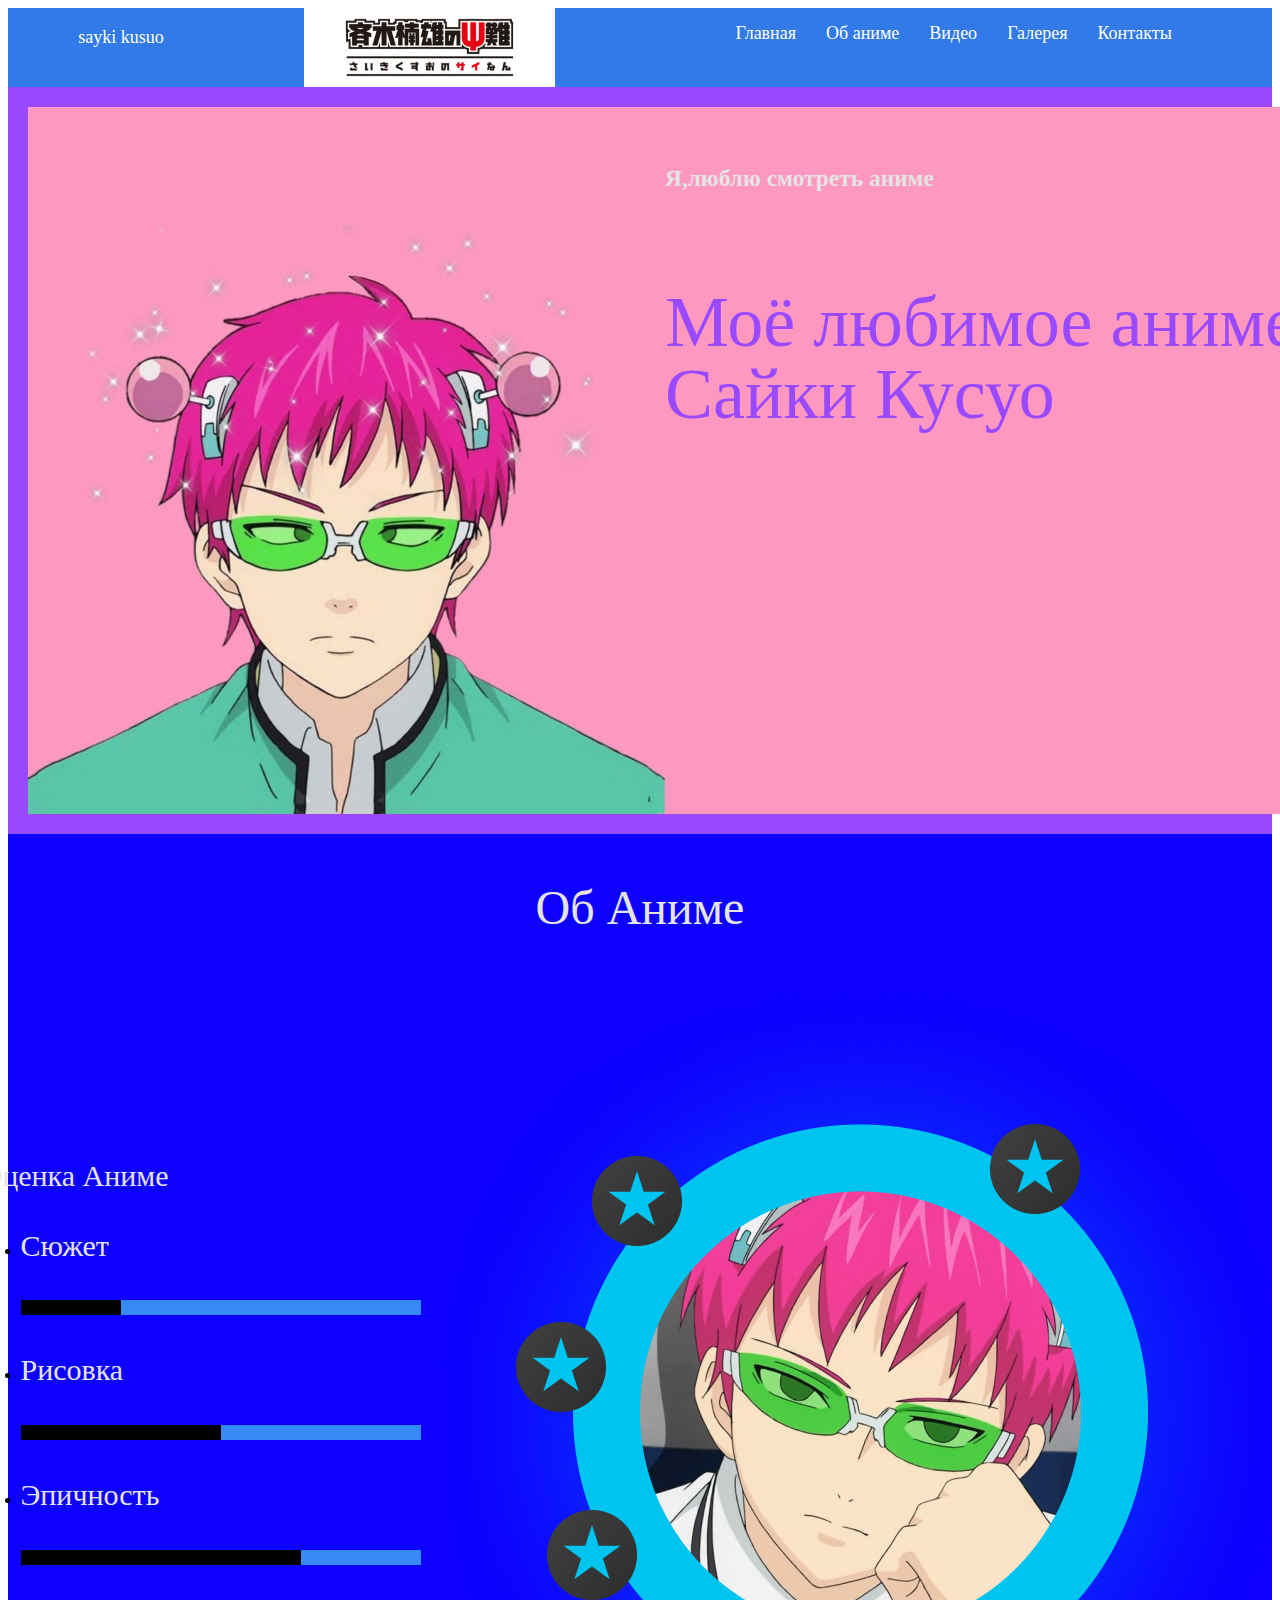
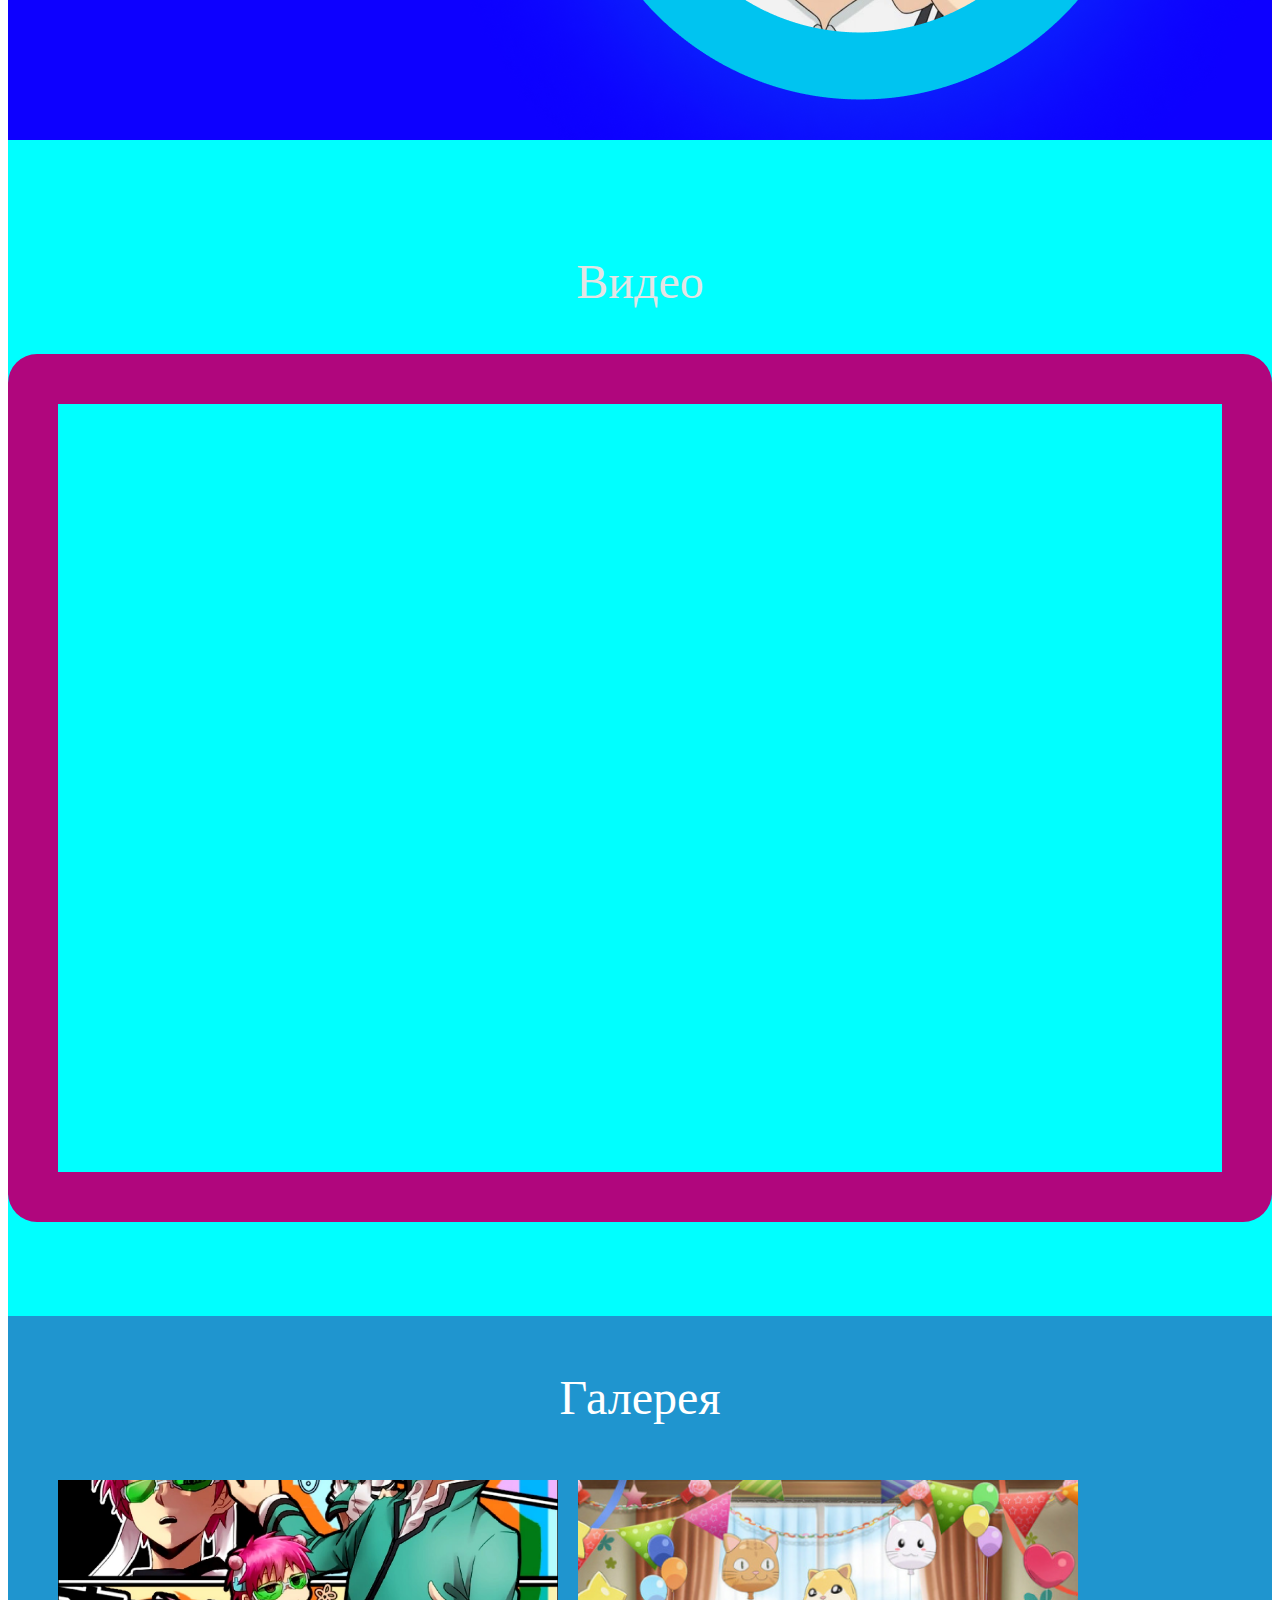
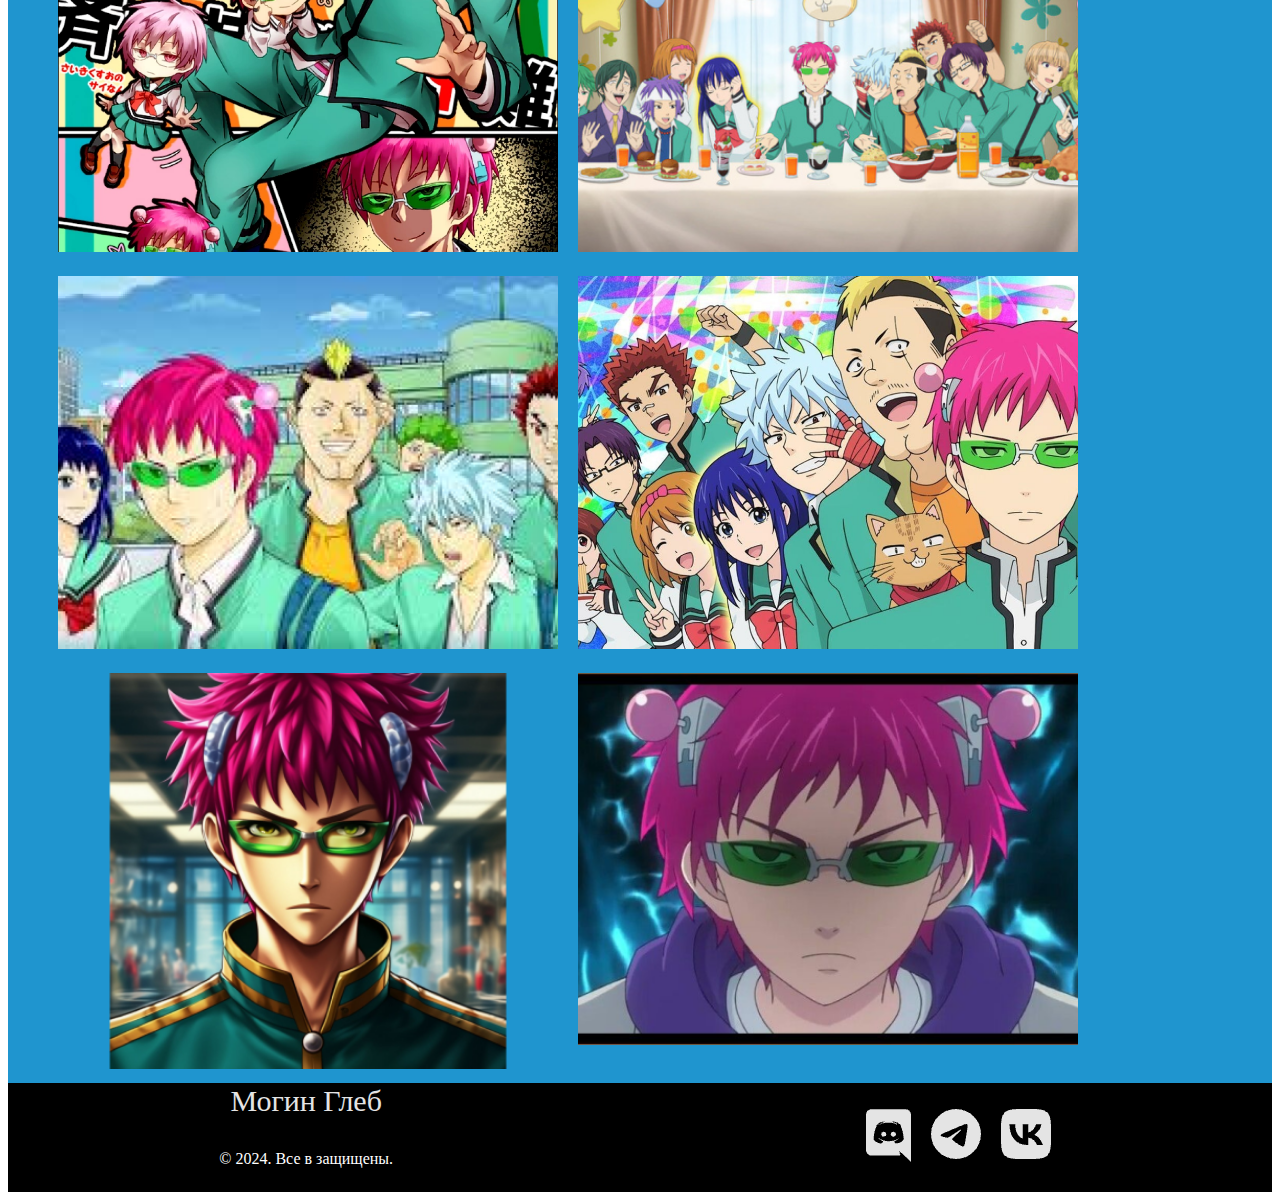
<file: index.html>
<!DOCTYPE html>
<html lang="ru">
<head>
    <meta charset="UTF-8">
    <meta name="viewport" content="width=device-width, initial-scale=1.0">
    <title>Моё любимое аниме</title>
    <script src="https://ajax.googleapis.com/ajax/libs/jquery/3.1.1/jquery.min.js"></script>
    <link rel="stylesheet" type="text/css" href="https://wsxzaq127.github.io/style.css">
    <link rel="stylesheet" href="css/style.css">
</head>
<body>
    <header class="header">
        <div class="conteiner conteiner__header">
        <h3 class="header__title">
            sayki kusuo
        </h3>
    <img src="img/img.png">
    <nav class="nav">
    <ul class="nav__list" >
        <li class="nav__item nav__item_blue">
            Главная
        </li>
        <li class="nav__item">
            Об аниме
        </li>
        <li class="nav__item">
            Видео
        </li>
        <li class="nav__item">
            Галерея
        </li>
        <li class="nav__item">
            Контакты
        </li>
        
    </ul>
    </nav>
    </div>

    </header>
    <main>
        <section class="hero-block">
            <div class="conteiner conteiner__hero-block">
                <div class="hero-block__content">
                    <img src="img/1.png"alt="фото">
                    <div class="hero-block__info">
                        <h3 class="hero-block__title">
                            Я,люблю смотреть аниме
                        </h3>
                        <h4 class="hero-block__text">
                            Моё любимое аниме-Сайки Кусуо
                        </h4>
                    </div>
                </div>
                </div>
            </section>
            <section class="about">
                <div class="conteiner conteiner__about">
                    <h2 class="about__title">
                        Об Аниме
                    </h2>
                    <div class="about__content">
                        <div class="about__progresbar">
                            <h3 class="progresbar__title">
                                Оценка Аниме
                            </h3>
                            <ul class="about__progresbar_list">
                                <li class="about__progresbar_item">
                                    <h4 class="about__progresbar_title">
                                        Сюжет
                                    </h4>
                                    <div class="progresbar__full progresbar__full_2">
                                        <div class="progersbar__done progresbar__done_2">
                                        </div>
                                        </div>
                                </li>
                                <li class="about__progresbar_item">
                                    <h4 class="about__progresbar_title">
                                        Рисовка
                                    </h4>
                                    <div class="progresbar__full progresbar__full_1">
                                        <div class="progersbar__done progresbar__done_1">
                                        </div>
                                        </div>
                                </li>
                                <li class="about__progresbar_item">
                                    <h4 class="about__progresbar_title">
                                        Эпичность
                                    </h4>
                                    <div class="progresbar__full">
                                    <div class="progersbar__done">
                                    </div>
                                    </div>
                                    
                                </li>
                            </ul>
                        </div>
                        <img src="img/img-group.png">
                    </div>
                </div>
            </section>
            <section class="video">
                <div class="conteiner conteiner__video">
                    <h3 class="video__title">
                         Видео
                    </h3>
                    <iframe class="video__video" src="https://www.youtube.com/embed/mhxk-PfUONk?si=4_cOdpDPsrVotobJ" title="YouTube video player" frameborder="0" allow="accelerometer; autoplay; clipboard-write; encrypted-media; gyroscope; picture-in-picture; web-share" referrerpolicy="strict-origin-when-cross-origin" allowfullscreen></iframe>
                </div>
            </section>
            <section class="gallery" >
                <div class="conteiner conteiner__gallery">
                    <h3 class="gallery__title">
                        Галерея
                    </h3>
                    <ul class="gallery__list">
                        <li class="gallery__item">
                            <a href="img/img1.png" class="lightzoom">
                            <img class="gallery__img" src="img/img1.png">
                            </a>
                        </li>
                        <li class="gallery__item">
                            <a href="img/img2.png" class="lightzoom">
                            <img class="gallery__img" src="img/img2.png">
                        </a>
                        </li>
                        <li class="gallery__item">
                            <a href="img/img3.png" class="lightzoom">
                            <img class="gallery__img" src="img/img3.png">
                        </a>
                        </li>
                        <li class="gallery__item">
                            <a href="img/img4.png" class="lightzoom">
                            <img class="gallery__img" src="img/img4.png">
                        </a>
                        </li>
                        <li class="gallery__item">
                            <a href="img/img5.png" class="lightzoom">
                            <img class="gallery__img" src="img/img5.png">
                        </a>
                        </li>
                        <li class="gallery__item">
                            <a href="img/img6.png" class="lightzoom">
                            <img class="gallery__img" src="img/img6.png">
                        </a>
                        </li>
                   
                    </ul>
                    </div>
             </section>
    </main>
    <footer class="footer">
        <div class="conteiner conteiner__footer">
            <div class="footer__content">
            <h3 class="footer__title">
                Могин Глеб
            </h3>
            <p class="footer__text">
                © 2024. Все в защищены.
            </p>
            </div>
            <ul class="footer__list">
                <li class="footer__item">
                    <a href="" class="footer__link">
                    <img class="footer__img" src="img/discord.png">
                    </a>
                </li>
                <li class="footer__item">
                    <a href="" class="footer__link">
                    <img class="footer__img" src="img/telegram.png">
                    </a>
                </li>
                <li class="footer__item">
                    <a href="" class="footer__link">
                    <img class="footer__img" src="img/vk.png">
                    </a>
                </li>      
            </ul>           
        </div>
    </footer>
    <script type="text/javascript" src="https://wsxzaq127.github.io/lightzoom.js"></script>
    <script type="text/javascript">
        jQuery('.lightzoom').lightzoom({speed: 400, viewTitle: true, isWindowClickClosing: true});
        </script>
</body>
</html>
</file>
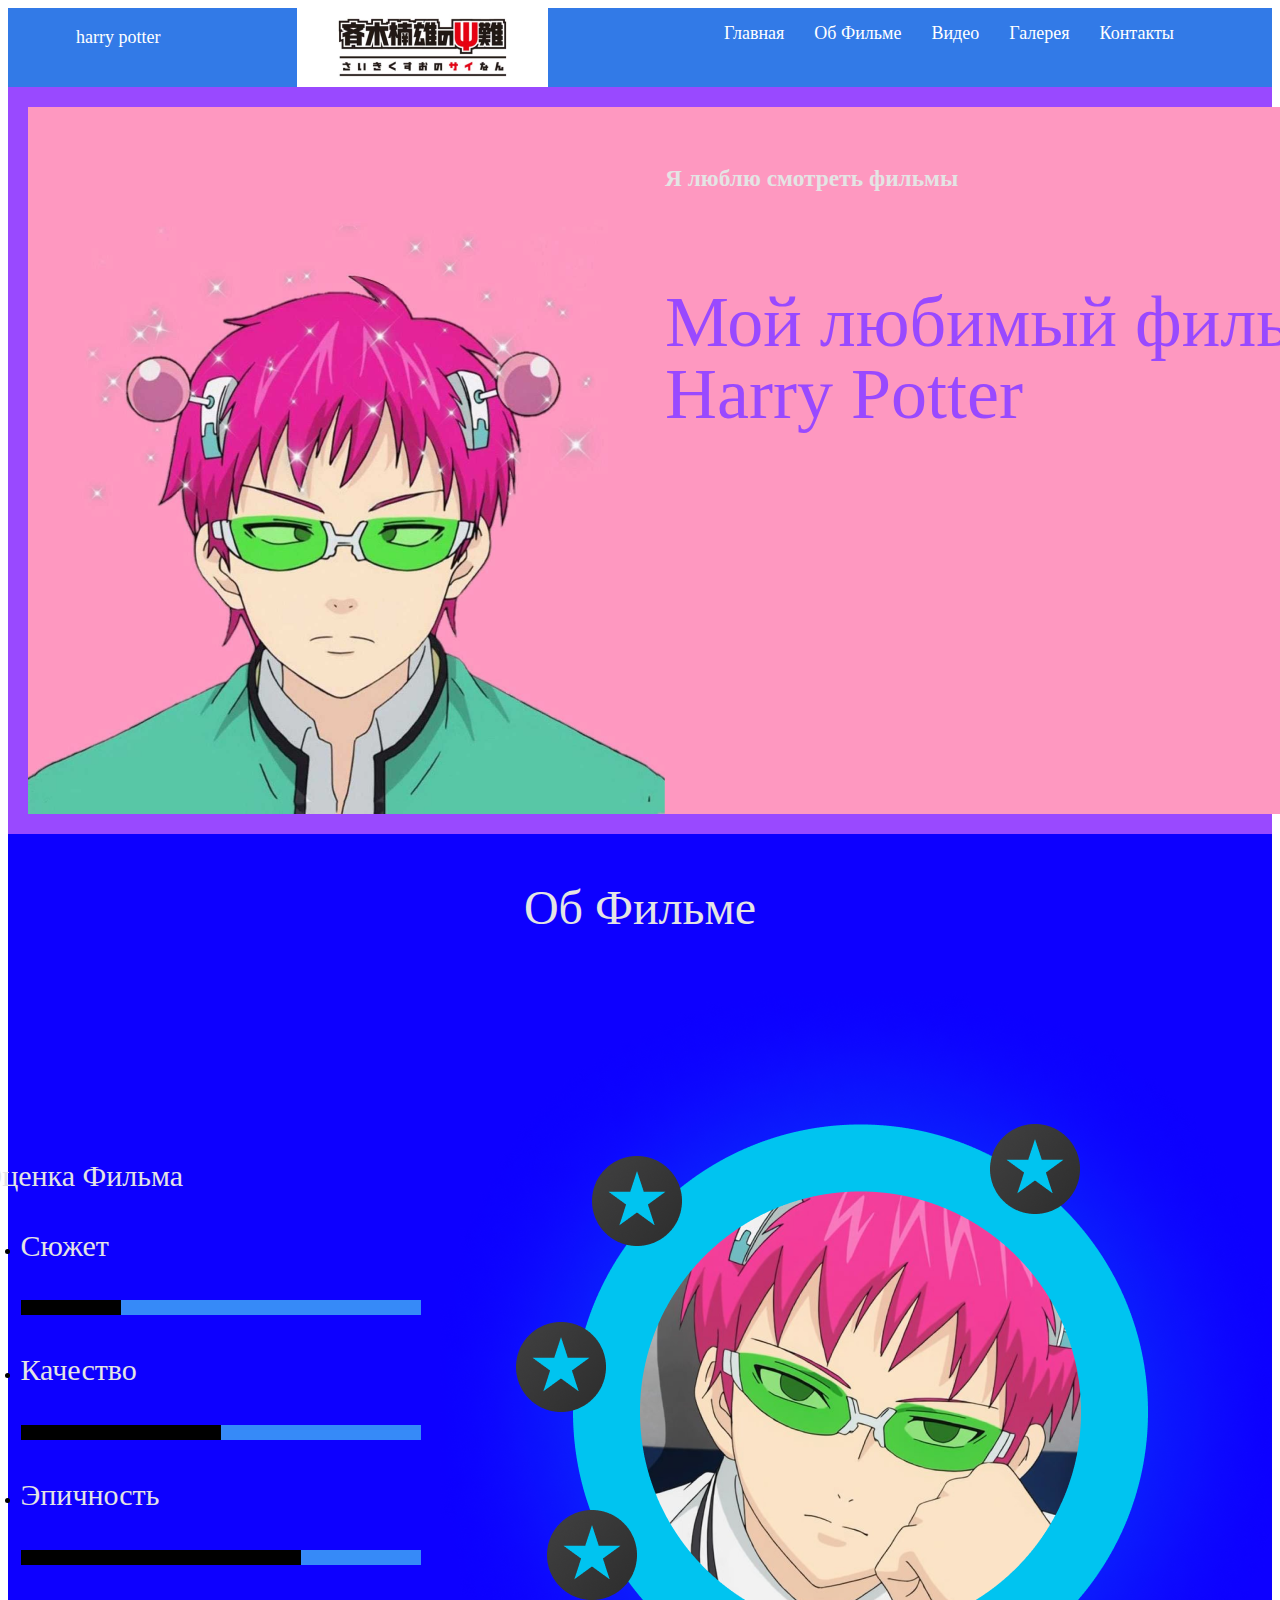
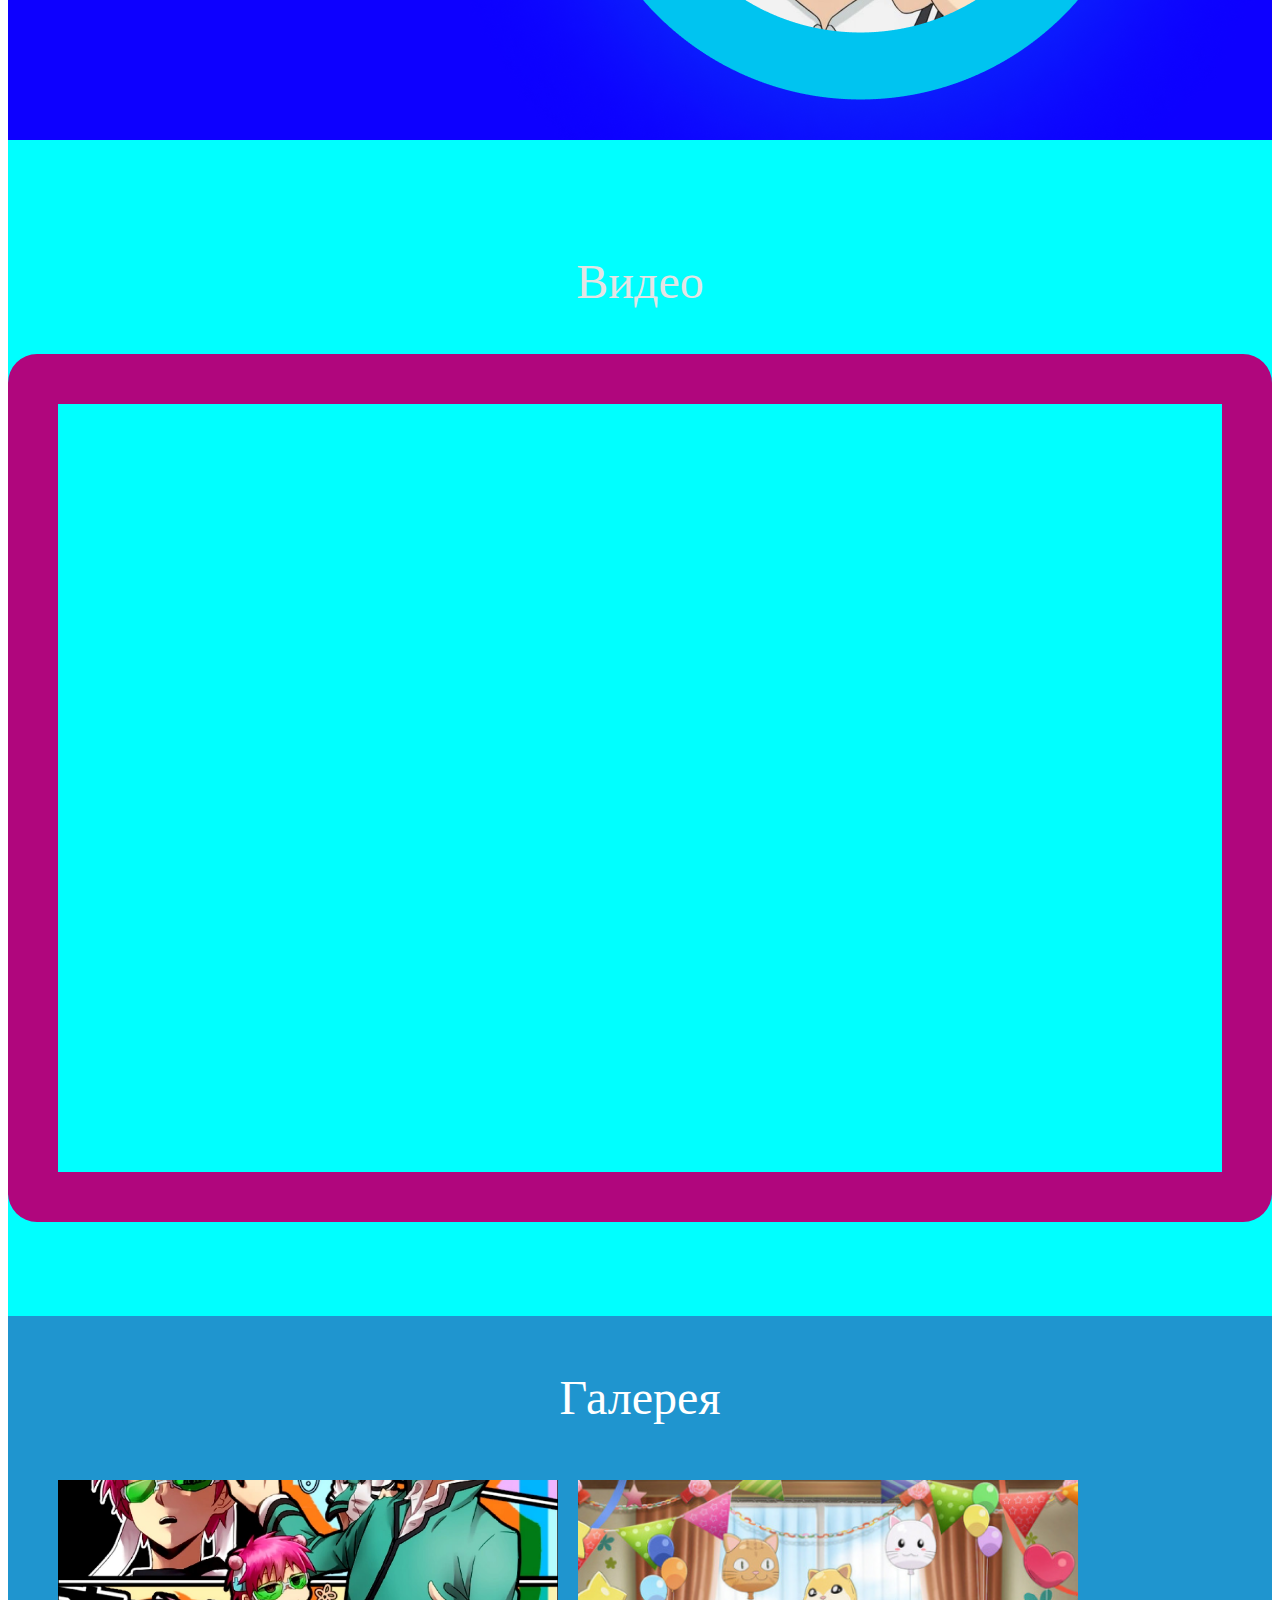
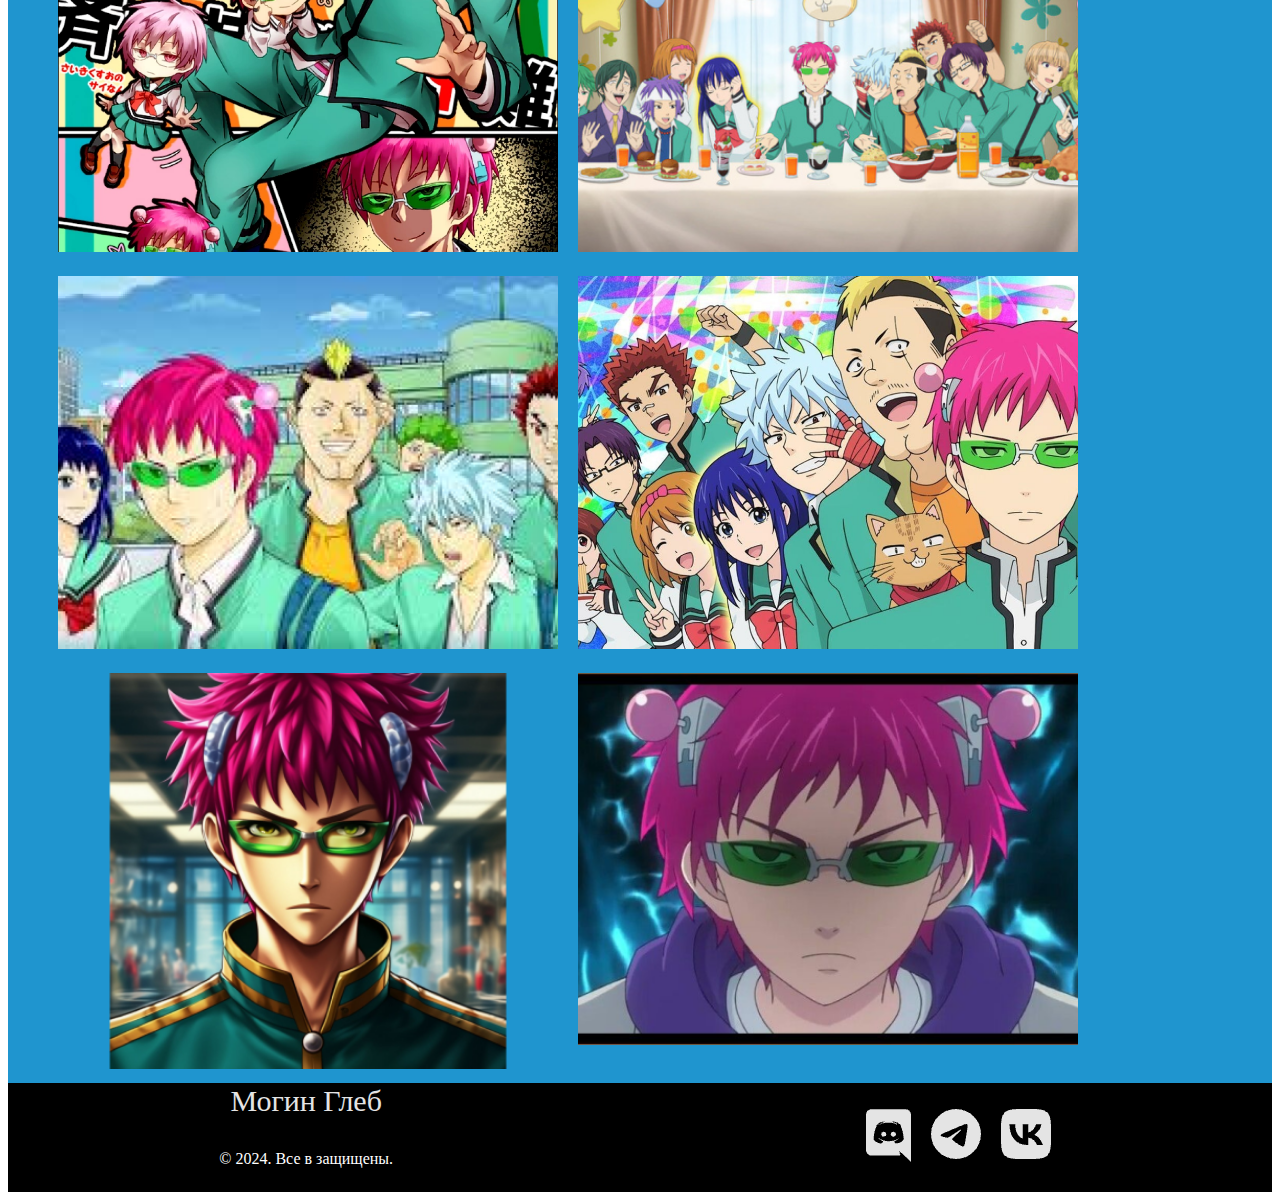
<file: проэтк/index.html>
<!DOCTYPE html>
<html lang="ru">
<head>
    <meta charset="UTF-8">
    <meta name="viewport" content="width=device-width, initial-scale=1.0">
    <title>Моё любимое аниме</title>
    <script src="https://ajax.googleapis.com/ajax/libs/jquery/3.1.1/jquery.min.js"></script>
    <link rel="stylesheet" type="text/css" href="https://wsxzaq127.github.io/style.css">
    <link rel="stylesheet" href="css/style.css">
</head>
<body>
    <header class="header">
        <div class="conteiner conteiner__header">
        <h3 class="header__title">
            harry potter
        </h3>
    <img src="img/img.png">
    <nav class="nav">
    <ul class="nav__list" >
        <li class="nav__item nav__item_blue">
            Главная
        </li>
        <li class="nav__item">
            Об Фильме
        </li>
        <li class="nav__item">
            Видео
        </li>
        <li class="nav__item">
            Галерея
        </li>
        <li class="nav__item">
            Контакты
        </li>
        
    </ul>
    </nav>
    </div>

    </header>
    <main>
        <section class="hero-block">
            <div class="conteiner conteiner__hero-block">
                <div class="hero-block__content">
                    <img src="img/1.png"alt="фото">
                    <div class="hero-block__info">
                        <h3 class="hero-block__title">
                            Я люблю смотреть фильмы
                        </h3>
                        <h4 class="hero-block__text">
                            Мой любимый фильм Harry Potter
                        </h4>
                    </div>
                </div>
                </div>
            </section>
            <section class="about">
                <div class="conteiner conteiner__about">
                    <h2 class="about__title">
                        Об Фильме
                    </h2>
                    <div class="about__content">
                        <div class="about__progresbar">
                            <h3 class="progresbar__title">
                                Оценка Фильма
                            </h3>
                            <ul class="about__progresbar_list">
                                <li class="about__progresbar_item">
                                    <h4 class="about__progresbar_title">
                                        Сюжет
                                    </h4>
                                    <div class="progresbar__full progresbar__full_2">
                                        <div class="progersbar__done progresbar__done_2">
                                        </div>
                                        </div>
                                </li>
                                <li class="about__progresbar_item">
                                    <h4 class="about__progresbar_title">
                                        Качество
                                    </h4>
                                    <div class="progresbar__full progresbar__full_1">
                                        <div class="progersbar__done progresbar__done_1">
                                        </div>
                                        </div>
                                </li>
                                <li class="about__progresbar_item">
                                    <h4 class="about__progresbar_title">
                                        Эпичность
                                    </h4>
                                    <div class="progresbar__full">
                                    <div class="progersbar__done">
                                    </div>
                                    </div>
                                    
                                </li>
                            </ul>
                        </div>
                        <img src="img/img-group.png">
                    </div>
                </div>
            </section>
            <section class="video">
                <div class="conteiner conteiner__video">
                    <h3 class="video__title">
                         Видео
                    </h3>
                    <iframe class="video__video" src="https://www.youtube.com/embed/mhxk-PfUONk?si=4_cOdpDPsrVotobJ" title="YouTube video player" frameborder="0" allow="accelerometer; autoplay; clipboard-write; encrypted-media; gyroscope; picture-in-picture; web-share" referrerpolicy="strict-origin-when-cross-origin" allowfullscreen></iframe>
                </div>
            </section>
            <section class="gallery" >
                <div class="conteiner conteiner__gallery">
                    <h3 class="gallery__title">
                        Галерея
                    </h3>
                    <ul class="gallery__list">
                        <li class="gallery__item">
                            <a href="img/img1.png" class="lightzoom">
                            <img class="gallery__img" src="img/img1.png">
                            </a>
                        </li>
                        <li class="gallery__item">
                            <a href="img/img2.png" class="lightzoom">
                            <img class="gallery__img" src="img/img2.png">
                        </a>
                        </li>
                        <li class="gallery__item">
                            <a href="img/img3.png" class="lightzoom">
                            <img class="gallery__img" src="img/img3.png">
                        </a>
                        </li>
                        <li class="gallery__item">
                            <a href="img/img4.png" class="lightzoom">
                            <img class="gallery__img" src="img/img4.png">
                        </a>
                        </li>
                        <li class="gallery__item">
                            <a href="img/img5.png" class="lightzoom">
                            <img class="gallery__img" src="img/img5.png">
                        </a>
                        </li>
                        <li class="gallery__item">
                            <a href="img/img6.png" class="lightzoom">
                            <img class="gallery__img" src="img/img6.png">
                        </a>
                        </li>
                   
                    </ul>
                    </div>
             </section>
    </main>
    <footer class="footer">
        <div class="conteiner conteiner__footer">
            <div class="footer__content">
            <h3 class="footer__title">
                Могин Глеб
            </h3>
            <p class="footer__text">
                © 2024. Все в защищены.
            </p>
            </div>
            <ul class="footer__list">
                <li class="footer__item">
                    <a href="" class="footer__link">
                    <img class="footer__img" src="img/discord.png">
                    </a>
                </li>
                <li class="footer__item">
                    <a href="" class="footer__link">
                    <img class="footer__img" src="img/telegram.png">
                    </a>
                </li>
                <li class="footer__item">
                    <a href="" class="footer__link">
                    <img class="footer__img" src="img/vk.png">
                    </a>
                </li>      
            </ul>           
        </div>
    </footer>
    <script type="text/javascript" src="https://wsxzaq127.github.io/lightzoom.js"></script>
    <script type="text/javascript">
        jQuery('.lightzoom').lightzoom({speed: 400, viewTitle: true, isWindowClickClosing: true});
        </script>
</body>
</html>
</file>
<file: css/style.css>
.conteiner {
    max-width: 1600px;
    margin: 0 auto;
}
.header {
    background: rgb(50, 122, 231);
}
.header__title {
    color: rgb(255, 255, 255);
font-family: Nova Flat;
font-size: 18px;
font-weight: 400;
line-height: 22px;
letter-spacing: 0%;
text-align: left;
}
.nav__item {
    color: rgb(255, 255, 255);
font-family: Nico Moji;
font-size: 18px;
font-weight: 400;
line-height: 18px;
letter-spacing: 0%;
text-align: left;
margin-right: 30px;
}
.nav__item__blue {
    color: rgb(0, 196, 240);
}
.nav__list {
    list-style: none;
    display: flex;
}
.conteiner__header {
    display: flex;
    justify-content: space-around;
    text-align: center;
}
.hero-block__content {
    display: flex;
    background-color: rgb(254, 152, 192);;
    justify-content: space-around;
    color: rgb(228, 228, 228);
font-family: Roboto;
font-size: 20px;
font-weight: 400;
line-height: 23px;
letter-spacing: 0%;
text-align: left;
width: 1467px;
height: 707px;
}
.hero-block__title {
    margin-bottom: 50px;
    margin-top: 60px;
}
.hero-block__text {
    color: rgb(153, 73, 255);
font-family: Nico Moji;
font-size: 72px;
font-weight: 400;
line-height: 72px;
letter-spacing: 0%;
text-align: left;
}
.hero-block {
    background: rgb(153, 73, 255);
    padding: 20px;

}
.progresbar__full {
    width: 400px;
    height: 15px;
    background-color: rgb(54, 138, 248);
}
.progersbar__done {
    width: 70%;
    height: 100%;
    background-color: rgb(0, 0, 0);
}
.progresbar__done_1 {
width: 50%;
}
.progresbar__done_2 {
    width: 25%;
}
.about__content {
    display: flex;
    justify-content: center ;
    align-items: center;
}
.about {
    background-color: rgb(13, 0, 255);
}
.about__title {
    text-align: center;
    color: rgb(228, 228, 228);
font-family: Nico Moji;
font-size: 48px;
font-weight: 400;
line-height: 48px;
letter-spacing: 0%;
margin-top: 0;
padding-top: 50px;
}
.progresbar__title {
    color: rgb(228, 228, 228);
font-family: Nico Moji;
font-size: 30px;
font-weight: 400;
line-height: 30px;
letter-spacing: 0%;
}
.about__progresbar_title {color: rgb(228, 228, 228);
font-family: Nico Moji;
font-size: 30px;
font-weight: 400;
line-height: 30px;
letter-spacing: 0%;
}
.video {
    background-color: cyan;
}
.video__title {
    color: rgb(228, 228, 228);
font-family: Nico Moji;
font-size: 48px;
font-weight: 400;
line-height: 48px;
letter-spacing: 0%;
text-align: center;
}
.video__video {
width: 100%;
height: 868px;
border: 50px solid rgb(176, 6, 125);
border-radius: 29px;
box-sizing: border-box;
}
.conteiner__video {
    padding: 70px 0 90px;
}
.gallery__img {
    width: 100%;
}
.gallery__item {
    width: 500px;
    margin: 10px;
}
.gallery__list {
    display: flex;
    flex-wrap: wrap;
    list-style: none;
    margin-bottom: 0px;
}
.gallery__title {
    text-align: center;
    color: rgb(255, 255, 255);
font-family: Nico Moji;
font-size: 48px;
font-weight: 400;
line-height: 48px;
letter-spacing: 0%;
}
.gallery {
    background-color: rgb(31, 149, 207);
    padding-top: 10px;
}
.footer__list {
    list-style: none;
    display: flex;
}
.footer {
    background-color: rgb(0, 0, 0);
}
.footer__title {
    color: rgb(228, 228, 228);
font-family: Nico Moji;
font-size: 30px;
font-weight: 400;
line-height: 30px;
letter-spacing: 0%;
text-align: center;
margin-top: 0px;
}
.footer__text {
    color: rgb(255, 255, 255);
font-family: Nico Moji;
font-size: 16px;
font-weight: 400;
line-height: 164.06%;
letter-spacing: 0%;
text-align: centertle;
}
.conteiner__footer {
    display: flex;
    justify-content: space-around;
    align-items: center;
}
.footer__item {
    margin: 10px;
}
</file>
<file: проэтк/css/style.css>
.conteiner {
    max-width: 1600px;
    margin: 0 auto;
}
.header {
    background: rgb(50, 122, 231);
}
.header__title {
    color: rgb(255, 255, 255);
font-family: Nova Flat;
font-size: 18px;
font-weight: 400;
line-height: 22px;
letter-spacing: 0%;
text-align: left;
}
.nav__item {
    color: rgb(255, 255, 255);
font-family: Nico Moji;
font-size: 18px;
font-weight: 400;
line-height: 18px;
letter-spacing: 0%;
text-align: left;
margin-right: 30px;
}
.nav__item__blue {
    color: rgb(0, 196, 240);
}
.nav__list {
    list-style: none;
    display: flex;
}
.conteiner__header {
    display: flex;
    justify-content: space-around;
    text-align: center;
}
.hero-block__content {
    display: flex;
    background-color: rgb(254, 152, 192);;
    justify-content: space-around;
    color: rgb(228, 228, 228);
font-family: Roboto;
font-size: 20px;
font-weight: 400;
line-height: 23px;
letter-spacing: 0%;
text-align: left;
width: 1467px;
height: 707px;
}
.hero-block__title {
    margin-bottom: 50px;
    margin-top: 60px;
}
.hero-block__text {
    color: rgb(153, 73, 255);
font-family: Nico Moji;
font-size: 72px;
font-weight: 400;
line-height: 72px;
letter-spacing: 0%;
text-align: left;
}
.hero-block {
    background: rgb(153, 73, 255);
    padding: 20px;

}
.progresbar__full {
    width: 400px;
    height: 15px;
    background-color: rgb(54, 138, 248);
}
.progersbar__done {
    width: 70%;
    height: 100%;
    background-color: rgb(0, 0, 0);
}
.progresbar__done_1 {
width: 50%;
}
.progresbar__done_2 {
    width: 25%;
}
.about__content {
    display: flex;
    justify-content: center ;
    align-items: center;
}
.about {
    background-color: rgb(13, 0, 255);
}
.about__title {
    text-align: center;
    color: rgb(228, 228, 228);
font-family: Nico Moji;
font-size: 48px;
font-weight: 400;
line-height: 48px;
letter-spacing: 0%;
margin-top: 0;
padding-top: 50px;
}
.progresbar__title {
    color: rgb(228, 228, 228);
font-family: Nico Moji;
font-size: 30px;
font-weight: 400;
line-height: 30px;
letter-spacing: 0%;
}
.about__progresbar_title {color: rgb(228, 228, 228);
font-family: Nico Moji;
font-size: 30px;
font-weight: 400;
line-height: 30px;
letter-spacing: 0%;
}
.video {
    background-color: cyan;
}
.video__title {
    color: rgb(228, 228, 228);
font-family: Nico Moji;
font-size: 48px;
font-weight: 400;
line-height: 48px;
letter-spacing: 0%;
text-align: center;
}
.video__video {
width: 100%;
height: 868px;
border: 50px solid rgb(176, 6, 125);
border-radius: 29px;
box-sizing: border-box;
}
.conteiner__video {
    padding: 70px 0 90px;
}
.gallery__img {
    width: 100%;
}
.gallery__item {
    width: 500px;
    margin: 10px;
}
.gallery__list {
    display: flex;
    flex-wrap: wrap;
    list-style: none;
    margin-bottom: 0px;
}
.gallery__title {
    text-align: center;
    color: rgb(255, 255, 255);
font-family: Nico Moji;
font-size: 48px;
font-weight: 400;
line-height: 48px;
letter-spacing: 0%;
}
.gallery {
    background-color: rgb(31, 149, 207);
    padding-top: 10px;
}
.footer__list {
    list-style: none;
    display: flex;
}
.footer {
    background-color: rgb(0, 0, 0);
}
.footer__title {
    color: rgb(228, 228, 228);
font-family: Nico Moji;
font-size: 30px;
font-weight: 400;
line-height: 30px;
letter-spacing: 0%;
text-align: center;
margin-top: 0px;
}
.footer__text {
    color: rgb(255, 255, 255);
font-family: Nico Moji;
font-size: 16px;
font-weight: 400;
line-height: 164.06%;
letter-spacing: 0%;
text-align: centertle;
}
.conteiner__footer {
    display: flex;
    justify-content: space-around;
    align-items: center;
}
.footer__item {
    margin: 10px;
}
</file>
